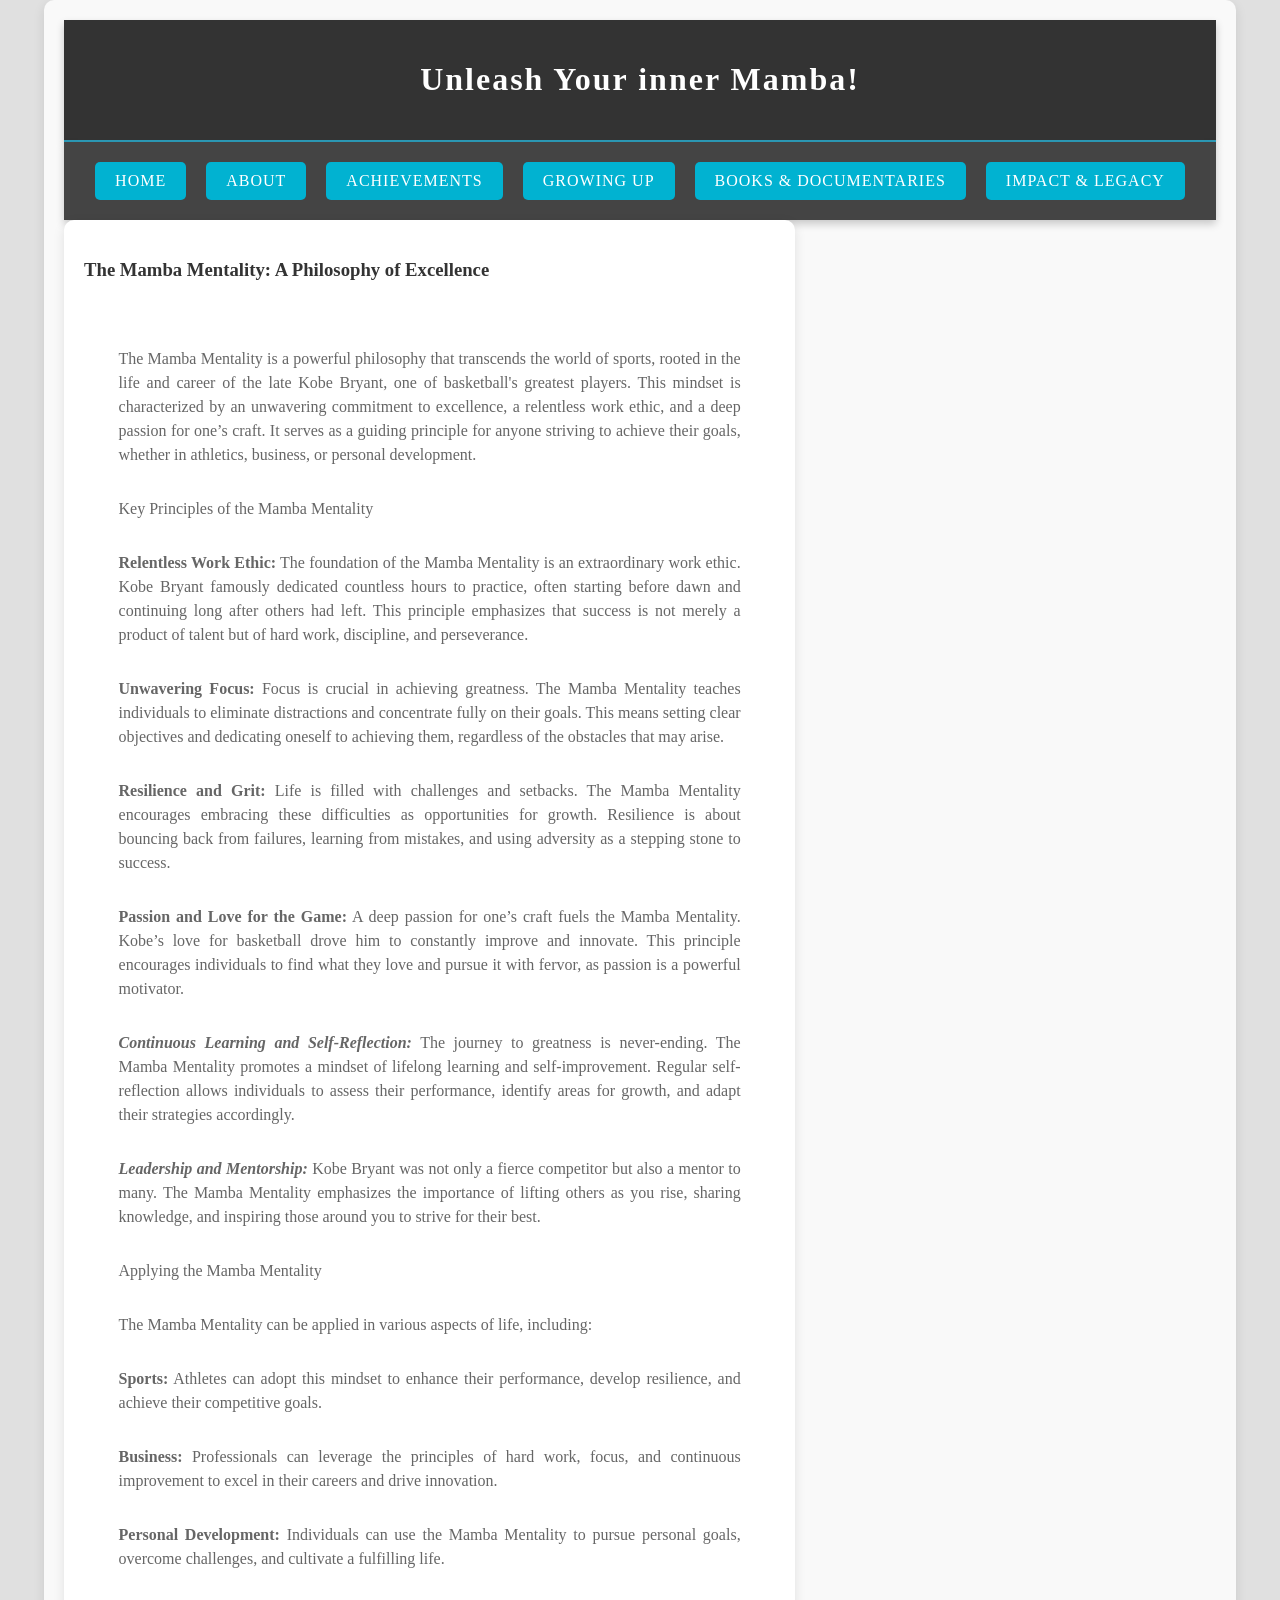
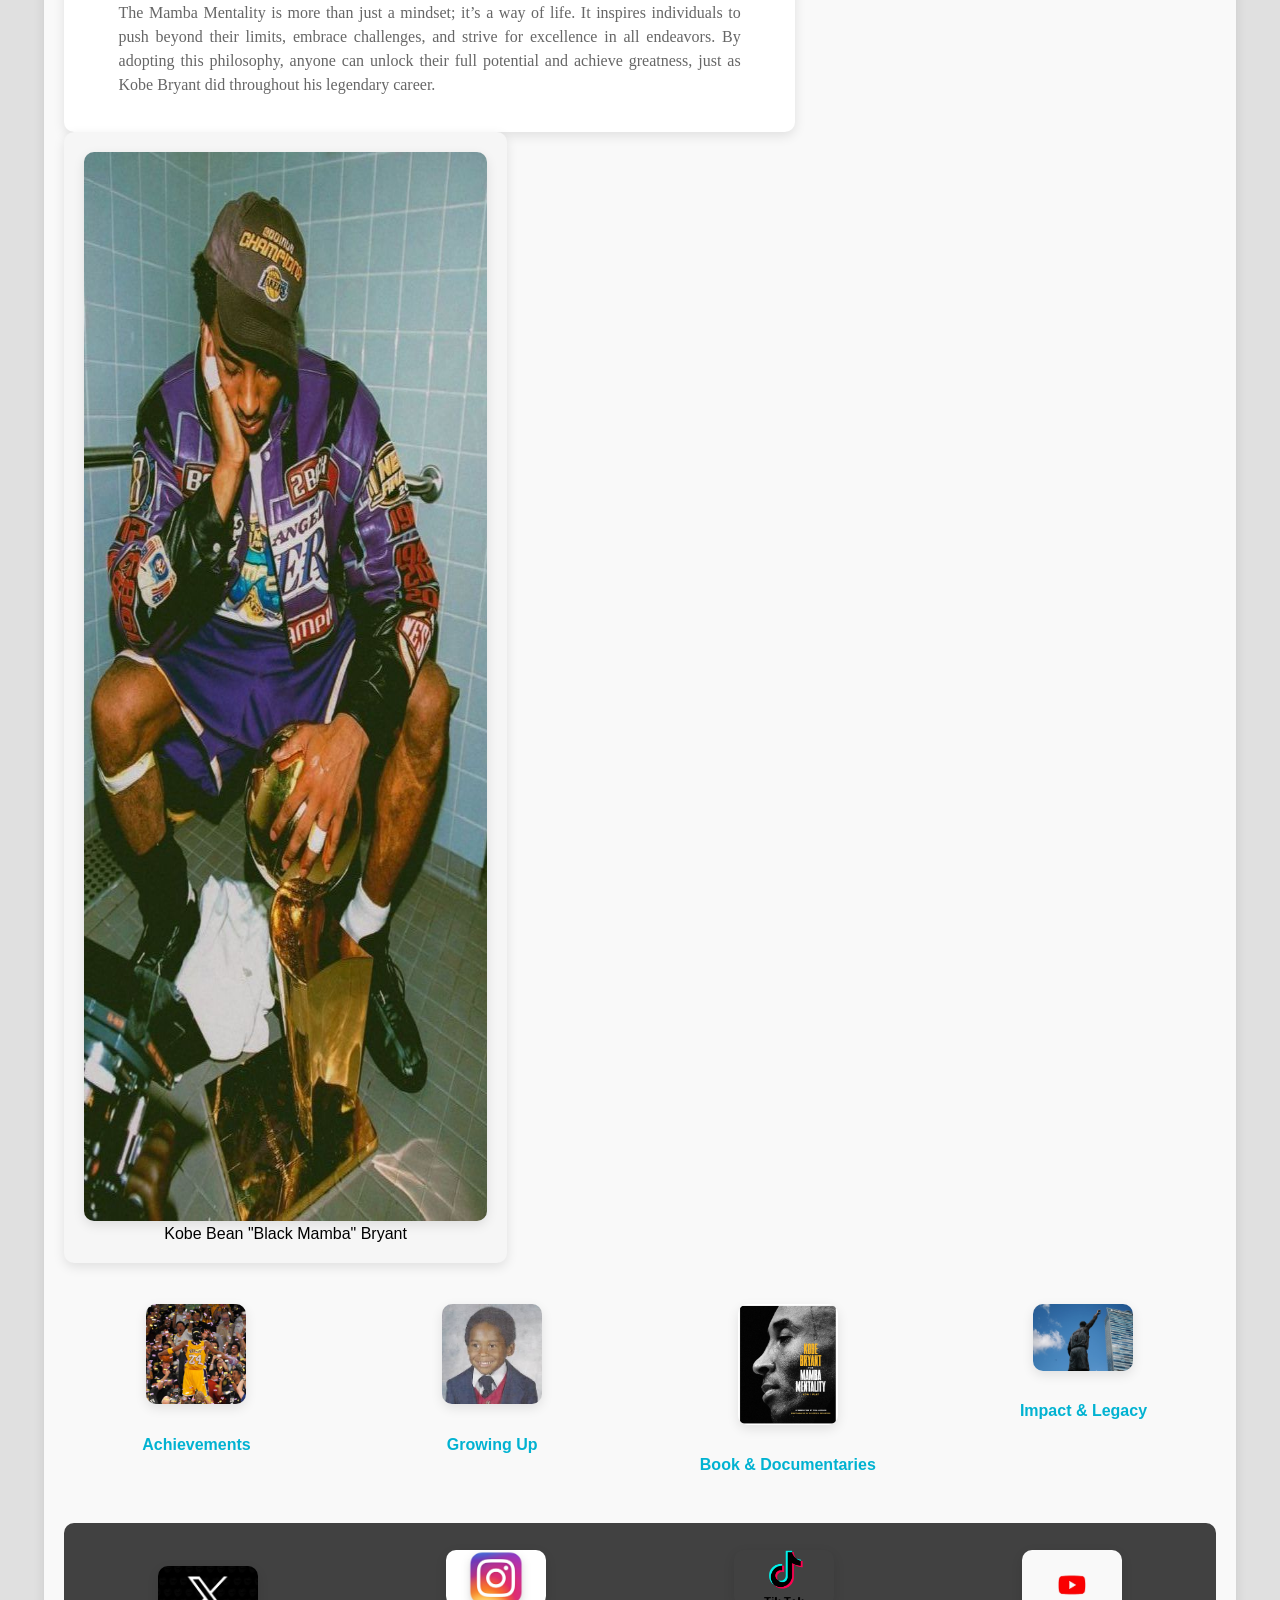
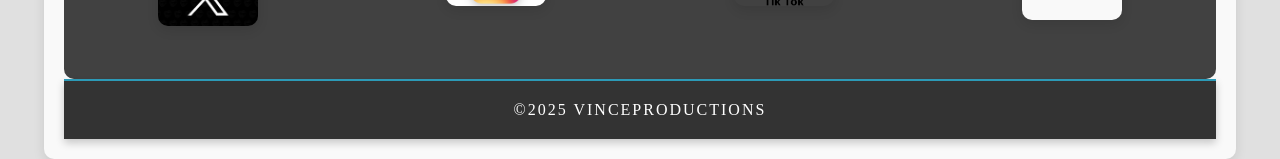
<file: index.html>
<!doctype html>
<html>
<head>
    <meta charset="utf-8">
    <meta http-equiv="X-UA-Compatible" content="IE=edge">
    <meta name="viewport" content="width=device-width, initial-scale=1">
    <title>Simple Theme</title>
    <link href="styles.css" rel="stylesheet" type="text/css">
    <!-- HTML5 shim and Respond.js for IE8 support of HTML5 elements and media queries -->
    <!-- WARNING: Respond.js doesn't work if you view the page via file:// -->
    <!--[if lt IE 9]>
        <script src="https://oss.maxcdn.com/html5shiv/3.7.2/html5shiv.min.js"></script>
        <script src="https://oss.maxcdn.com/respond/1.4.2/respond.min.js"></script>
    <![endif]-->
</head>
<body class="animated">
    <div class="container">
        <header>
            <div class="primary_header">
                <h1 class="title">Unleash Your inner Mamba!</h1>
            </div>
            <nav class="secondary_header" id="menu">
                <ul>
                    <li><a href="index.html">HOME</a></li>
                    <li><a href="about.html">ABOUT</a></li>
                    <li><a href="achievements.html">ACHIEVEMENTS</a></li>
                    <li><a href="growing_up.html">GROWING UP</a></li>
                    <li><a href="books.html">BOOKS & DOCUMENTARIES</a></li>
                    <li><a href="legacy.html">IMPACT & LEGACY</a></li>
                </ul>
            </nav>
        </header>
        <section>
            <h2 class="noDisplay">Main Content</h2>
            <article class="left_article">
                <h1>The Mamba Mentality: A Philosophy of Excellence</h1>
                <div><br></div>
                <p>The Mamba Mentality is a powerful philosophy that transcends the world of sports, rooted in the life and career of the late Kobe Bryant, one of basketball's greatest players. This mindset is characterized by an unwavering commitment to excellence, a relentless work ethic, and a deep passion for one’s craft. It serves as a guiding principle for anyone striving to achieve their goals, whether in athletics, business, or personal development.</p>
                <p>Key Principles of the Mamba Mentality</p>
                <p><strong>Relentless Work Ethic:</strong> The foundation of the Mamba Mentality is an extraordinary work ethic. Kobe Bryant famously dedicated countless hours to practice, often starting before dawn and continuing long after others had left. This principle emphasizes that success is not merely a product of talent but of hard work, discipline, and perseverance.</p>
                <p><strong>Unwavering Focus:</strong> Focus is crucial in achieving greatness. The Mamba Mentality teaches individuals to eliminate distractions and concentrate fully on their goals. This means setting clear objectives and dedicating oneself to achieving them, regardless of the obstacles that may arise.</p>
                <p><strong>Resilience and Grit:</strong> Life is filled with challenges and setbacks. The Mamba Mentality encourages embracing these difficulties as opportunities for growth. Resilience is about bouncing back from failures, learning from mistakes, and using adversity as a stepping stone to success.</p>
                <p><strong>Passion and Love for the Game:</strong> A deep passion for one’s craft fuels the Mamba Mentality. Kobe’s love for basketball drove him to constantly improve and innovate. This principle encourages individuals to find what they love and pursue it with fervor, as passion is a powerful motivator.</p>
                <p><strong><em>Continuous Learning and Self-Reflection:</em></strong> The journey to greatness is never-ending. The Mamba Mentality promotes a mindset of lifelong learning and self-improvement. Regular self-reflection allows individuals to assess their performance, identify areas for growth, and adapt their strategies accordingly.</p>
                <p><em><strong>Leadership and Mentorship:</strong></em> Kobe Bryant was not only a fierce competitor but also a mentor to many. The Mamba Mentality emphasizes the importance of lifting others as you rise, sharing knowledge, and inspiring those around you to strive for their best.</p>
                <p>Applying the Mamba Mentality</p>
                <p>The Mamba Mentality can be applied in various aspects of life, including:</p>
                <p><strong>Sports:</strong> Athletes can adopt this mindset to enhance their performance, develop resilience, and achieve their competitive goals.</p>
                <p><strong>Business:</strong> Professionals can leverage the principles of hard work, focus, and continuous improvement to excel in their careers and drive innovation.</p>
                <p><strong>Personal Development:</strong> Individuals can use the Mamba Mentality to pursue personal goals, overcome challenges, and cultivate a fulfilling life.</p>
                <p>The Mamba Mentality is more than just a mindset; it’s a way of life. It inspires individuals to push beyond their limits, embrace challenges, and strive for excellence in all endeavors. By adopting this philosophy, anyone can unlock their full potential and achieve greatness, just as Kobe Bryant did throughout his legendary career.</p>
            </article>
            <aside class="right_article">
                <img src="kobe championship.jpg" width="601" height="1069" alt="Kobe Bean 'Black Mamba' Bryant"/>
                Kobe Bean "Black Mamba" Bryant
            </aside>
        </section>
        <div class="row">
            <div class="columns">
                <p class="thumbnail_align">
                    <img src="1276857201.jpg" alt="" class="thumbnail"/>
                </p>
                <h4>Achievements</h4>
            </div>
            <div class="columns">
                <p class="thumbnail_align">
                    <img src="images.jpg" alt="" class="thumbnail"/>
                </p>
                <h4>Growing Up</h4>
            </div>
            <div class="columns">
                <p class="thumbnail_align">
                    <img src="A1z7ywkr2wL._SL1500_.jpg" alt="" class="thumbnail"/>
                </p>
                <h4>Book &amp; Documentaries</h4>
            </div>
            <div class="columns">
                <p class="thumbnail_align">
                    <img src="kobe-statue-2.jpg" alt="" class="thumbnail"/>
                </p>
                <h4>Impact &amp; Legacy</h4>
            </div>
        </div>
        <div class="social">
            <p class="social_icon">
              <a href="https://www.hoophall.com/hall-of-famers/kobe-bryant//" target="_blank">
                <img src="64cebc6c19c2fe31de94c78e_X-vector-logo-download.png" width="840" alt="" class="thumbnail"/>
              </a>
            </p>
            <span class="social_icon">
              <a href="https://portal.sandwell.ac.uk/student/" target="_blank">
                <img src="_89649395_instagram_logo_976.jpg" width="189" alt="" class="thumbnail"/>
              </a>
            </span>
            <span class="social_icon">
                <img src="tiktok1_2779579a-95e7-4783-8e79-f46852a5dc24.png" width="700" alt="" class="thumbnail"/>
            </span>
            <span class="social_icon">
                <img src="youtube-logo-illustration.jpg" width="172" alt="" class="thumbnail"/>
            </span>
            <p class="social_icon">&nbsp;</p>
            <p class="social_icon">&nbsp;</p>
            <p class="social_icon">&nbsp;</p>
        </div>
        <footer class="secondary_header footer">
            <div class="copyright">&copy;2025 Vinceproductions</div>
        </footer>
    </div>
</body>
</html>
</file>
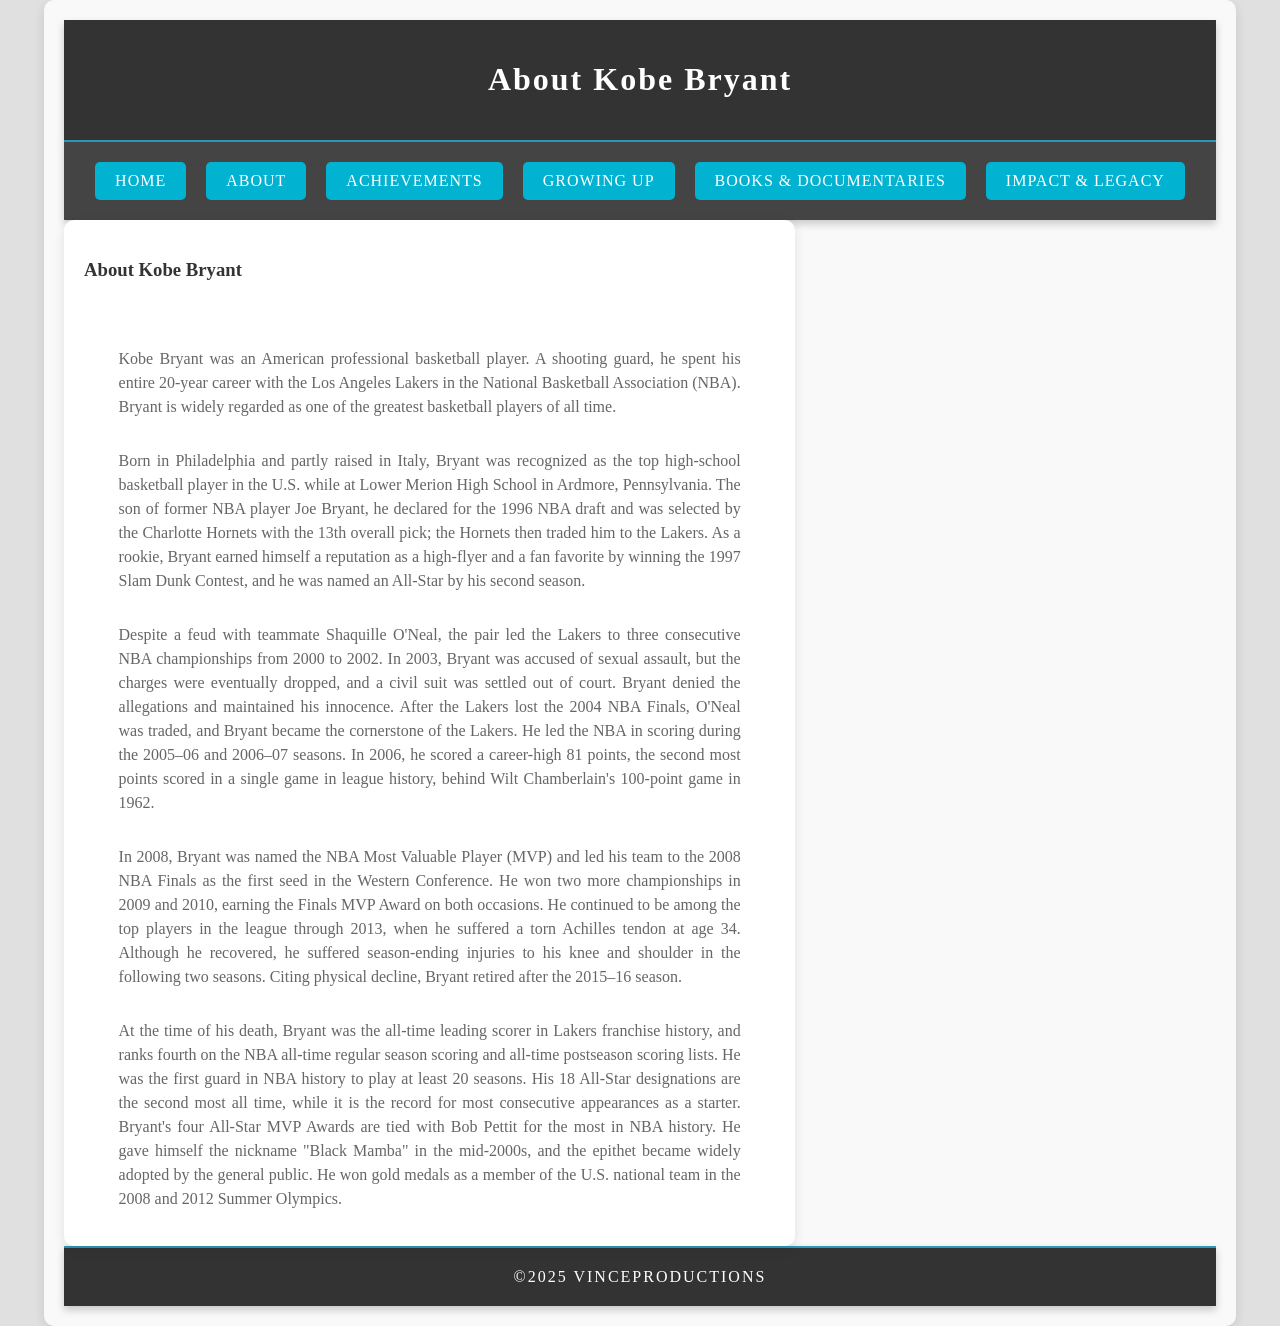
<file: about.html>
<!doctype html>
<html>
<head>
    <meta charset="utf-8">
    <meta http-equiv="X-UA-Compatible" content="IE=edge">
    <meta name="viewport" content="width=device-width, initial-scale=1">
    <title>About</title>
    <link href="styles.css" rel="stylesheet" type="text/css">
</head>
<body class="animated">
    <div class="container">
        <header>
            <div class="primary_header">
                <h1 class="title">About Kobe Bryant</h1>
            </div>
            <nav class="secondary_header" id="menu">
                <ul>
                    <li><a href="index.html">HOME</a></li>
                    <li><a href="about.html">ABOUT</a></li>
                    <li><a href="achievements.html">ACHIEVEMENTS</a></li>
                    <li><a href="growing_up.html">GROWING UP</a></li>
                    <li><a href="books.html">BOOKS & DOCUMENTARIES</a></li>
                    <li><a href="legacy.html">IMPACT & LEGACY</a></li>
                </ul>
            </nav>
        </header>
        <section>
            <h2 class="noDisplay">About Kobe Bryant</h2>
            <article class="left_article">
                <h1>About Kobe Bryant</h1>
                <div><br></div>
                <p>Kobe Bryant was an American professional basketball player. A shooting guard, he spent his entire 20-year career with the Los Angeles Lakers in the National Basketball Association (NBA). Bryant is widely regarded as one of the greatest basketball players of all time.</p>
                <p>Born in Philadelphia and partly raised in Italy, Bryant was recognized as the top high-school basketball player in the U.S. while at Lower Merion High School in Ardmore, Pennsylvania. The son of former NBA player Joe Bryant, he declared for the 1996 NBA draft and was selected by the Charlotte Hornets with the 13th overall pick; the Hornets then traded him to the Lakers. As a rookie, Bryant earned himself a reputation as a high-flyer and a fan favorite by winning the 1997 Slam Dunk Contest, and he was named an All-Star by his second season.</p>
                <p>Despite a feud with teammate Shaquille O'Neal, the pair led the Lakers to three consecutive NBA championships from 2000 to 2002. In 2003, Bryant was accused of sexual assault, but the charges were eventually dropped, and a civil suit was settled out of court. Bryant denied the allegations and maintained his innocence. After the Lakers lost the 2004 NBA Finals, O'Neal was traded, and Bryant became the cornerstone of the Lakers. He led the NBA in scoring during the 2005–06 and 2006–07 seasons. In 2006, he scored a career-high 81 points, the second most points scored in a single game in league history, behind Wilt Chamberlain's 100-point game in 1962.</p>
                <p>In 2008, Bryant was named the NBA Most Valuable Player (MVP) and led his team to the 2008 NBA Finals as the first seed in the Western Conference. He won two more championships in 2009 and 2010, earning the Finals MVP Award on both occasions. He continued to be among the top players in the league through 2013, when he suffered a torn Achilles tendon at age 34. Although he recovered, he suffered season-ending injuries to his knee and shoulder in the following two seasons. Citing physical decline, Bryant retired after the 2015–16 season.</p>
                <p>At the time of his death, Bryant was the all-time leading scorer in Lakers franchise history, and ranks fourth on the NBA all-time regular season scoring and all-time postseason scoring lists. He was the first guard in NBA history to play at least 20 seasons. His 18 All-Star designations are the second most all time, while it is the record for most consecutive appearances as a starter. Bryant's four All-Star MVP Awards are tied with Bob Pettit for the most in NBA history. He gave himself the nickname "Black Mamba" in the mid-2000s, and the epithet became widely adopted by the general public. He won gold medals as a member of the U.S. national team in the 2008 and 2012 Summer Olympics.</p>
            </article>
        </section>
        <footer class="secondary_header footer">
            <div class="copyright">&copy;2025 Vinceproductions</div>
        </footer>
    </div>
</body>
</html>
</file>
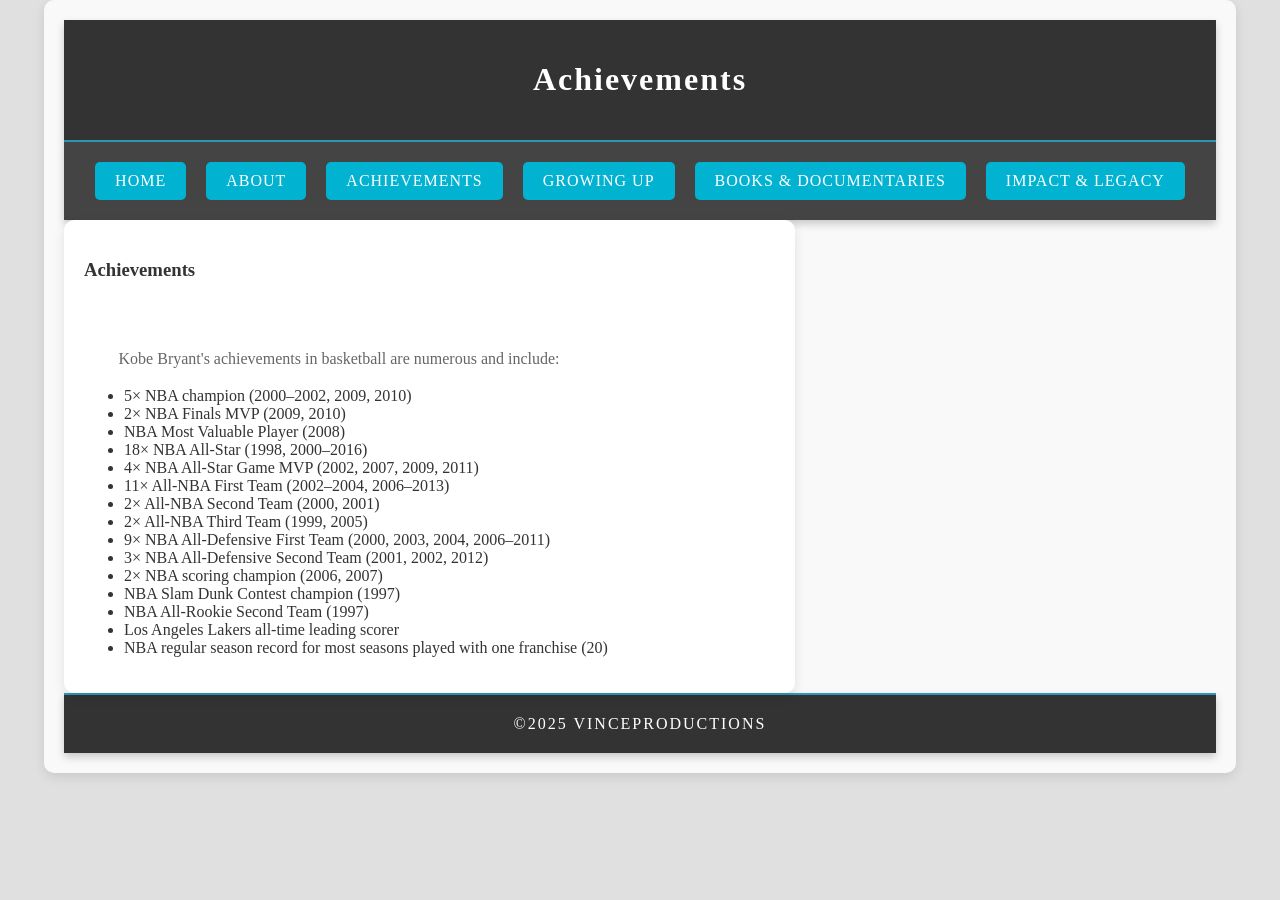
<file: achievements.html>
<!doctype html>
<html>
<head>
    <meta charset="utf-8">
    <meta http-equiv="X-UA-Compatible" content="IE=edge">
    <meta name="viewport" content="width=device-width, initial-scale=1">
    <title>Achievements</title>
    <link href="styles.css" rel="stylesheet" type="text/css">
</head>
<body class="animated">
    <div class="container">
        <header>
            <div class="primary_header">
                <h1 class="title">Achievements</h1>
            </div>
            <nav class="secondary_header" id="menu">
                <ul>
                    <li><a href="index.html">HOME</a></li>
                    <li><a href="about.html">ABOUT</a></li>
                    <li><a href="achievements.html">ACHIEVEMENTS</a></li>
                    <li><a href="growing_up.html">GROWING UP</a></li>
                    <li><a href="books.html">BOOKS & DOCUMENTARIES</a></li>
                    <li><a href="legacy.html">IMPACT & LEGACY</a></li>
                </ul>
            </nav>
        </header>
        <section>
            <h2 class="noDisplay">Achievements</h2>
            <article class="left_article">
                <h1>Achievements</h1>
                <div><br></div>
                <p>Kobe Bryant's achievements in basketball are numerous and include:</p>
                <ul>
                    <li>5× NBA champion (2000–2002, 2009, 2010)</li>
                    <li>2× NBA Finals MVP (2009, 2010)</li>
                    <li>NBA Most Valuable Player (2008)</li>
                    <li>18× NBA All-Star (1998, 2000–2016)</li>
                    <li>4× NBA All-Star Game MVP (2002, 2007, 2009, 2011)</li>
                    <li>11× All-NBA First Team (2002–2004, 2006–2013)</li>
                    <li>2× All-NBA Second Team (2000, 2001)</li>
                    <li>2× All-NBA Third Team (1999, 2005)</li>
                    <li>9× NBA All-Defensive First Team (2000, 2003, 2004, 2006–2011)</li>
                    <li>3× NBA All-Defensive Second Team (2001, 2002, 2012)</li>
                    <li>2× NBA scoring champion (2006, 2007)</li>
                    <li>NBA Slam Dunk Contest champion (1997)</li>
                    <li>NBA All-Rookie Second Team (1997)</li>
                    <li>Los Angeles Lakers all-time leading scorer</li>
                    <li>NBA regular season record for most seasons played with one franchise (20)</li>
                </ul>
            </article>
        </section>
        <footer class="secondary_header footer">
            <div class="copyright">&copy;2025 Vinceproductions</div>
        </footer>
    </div>
</body>
</html>
</file>
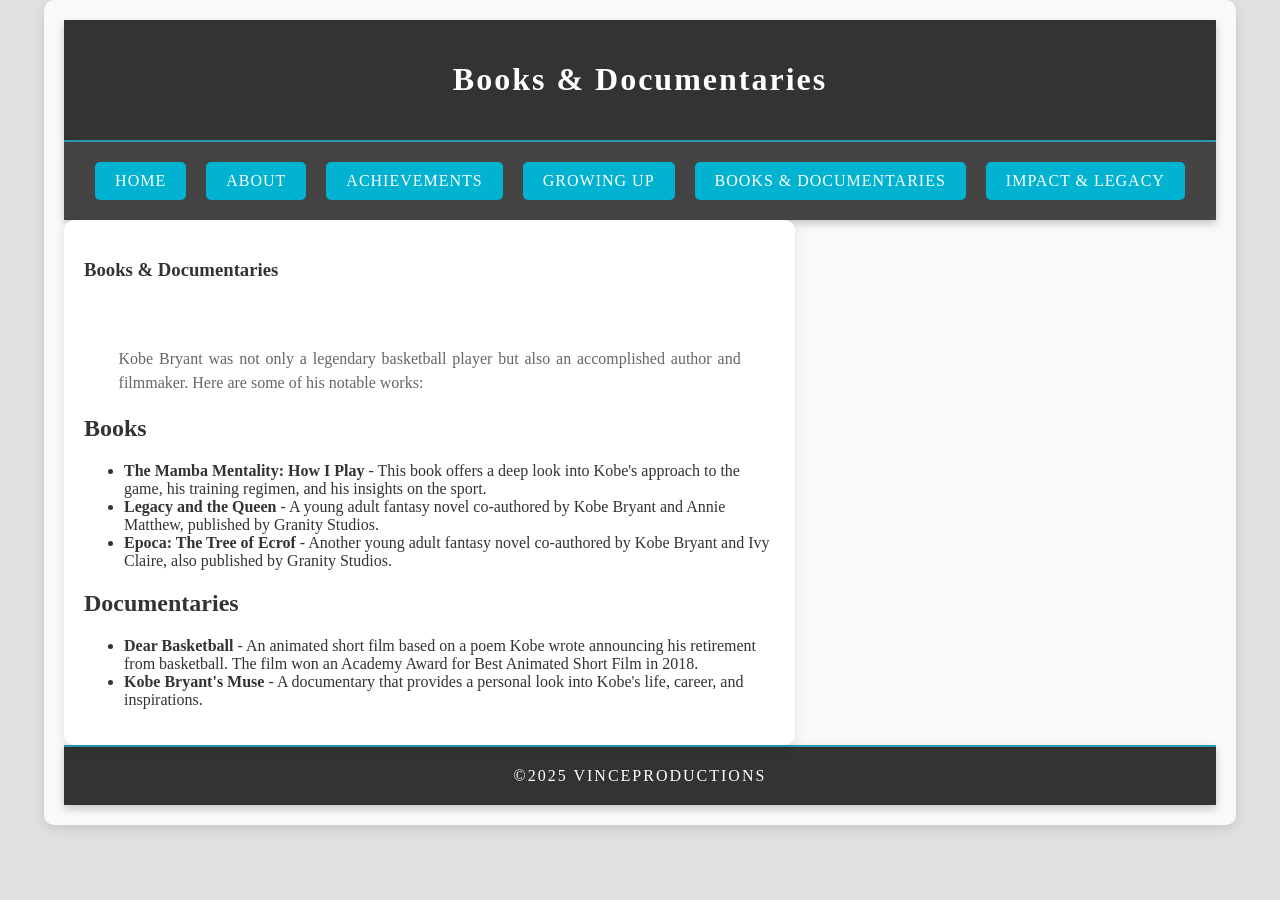
<file: books.html>
<!doctype html>
<html>
<head>
    <meta charset="utf-8">
    <meta http-equiv="X-UA-Compatible" content="IE=edge">
    <meta name="viewport" content="width=device-width, initial-scale=1">
    <title>Books & Documentaries</title>
    <link href="styles.css" rel="stylesheet" type="text/css">
</head>
<body class="animated">
    <div class="container">
        <header>
            <div class="primary_header">
                <h1 class="title">Books & Documentaries</h1>
            </div>
            <nav class="secondary_header" id="menu">
                <ul>
                    <li><a href="index.html">HOME</a></li>
                    <li><a href="about.html">ABOUT</a></li>
                    <li><a href="achievements.html">ACHIEVEMENTS</a></li>
                    <li><a href="growing_up.html">GROWING UP</a></li>
                    <li><a href="books.html">BOOKS & DOCUMENTARIES</a></li>
                    <li><a href="legacy.html">IMPACT & LEGACY</a></li>
                </ul>
            </nav>
        </header>
        <section>
            <h2 class="noDisplay">Books & Documentaries</h2>
            <article class="left_article">
                <h1>Books & Documentaries</h1>
                <div><br></div>
                <p>Kobe Bryant was not only a legendary basketball player but also an accomplished author and filmmaker. Here are some of his notable works:</p>
                <h2>Books</h2>
                <ul>
                    <li><strong>The Mamba Mentality: How I Play</strong> - This book offers a deep look into Kobe's approach to the game, his training regimen, and his insights on the sport.</li>
                    <li><strong>Legacy and the Queen</strong> - A young adult fantasy novel co-authored by Kobe Bryant and Annie Matthew, published by Granity Studios.</li>
                    <li><strong>Epoca: The Tree of Ecrof</strong> - Another young adult fantasy novel co-authored by Kobe Bryant and Ivy Claire, also published by Granity Studios.</li>
                </ul>
                <h2>Documentaries</h2>
                <ul>
                    <li><strong>Dear Basketball</strong> - An animated short film based on a poem Kobe wrote announcing his retirement from basketball. The film won an Academy Award for Best Animated Short Film in 2018.</li>
                    <li><strong>Kobe Bryant's Muse</strong> - A documentary that provides a personal look into Kobe's life, career, and inspirations.</li>
                </ul>
            </article>
        </section>
        <footer class="secondary_header footer">
            <div class="copyright">&copy;2025 Vinceproductions</div>
        </footer>
    </div>
</body>
</html>
</file>
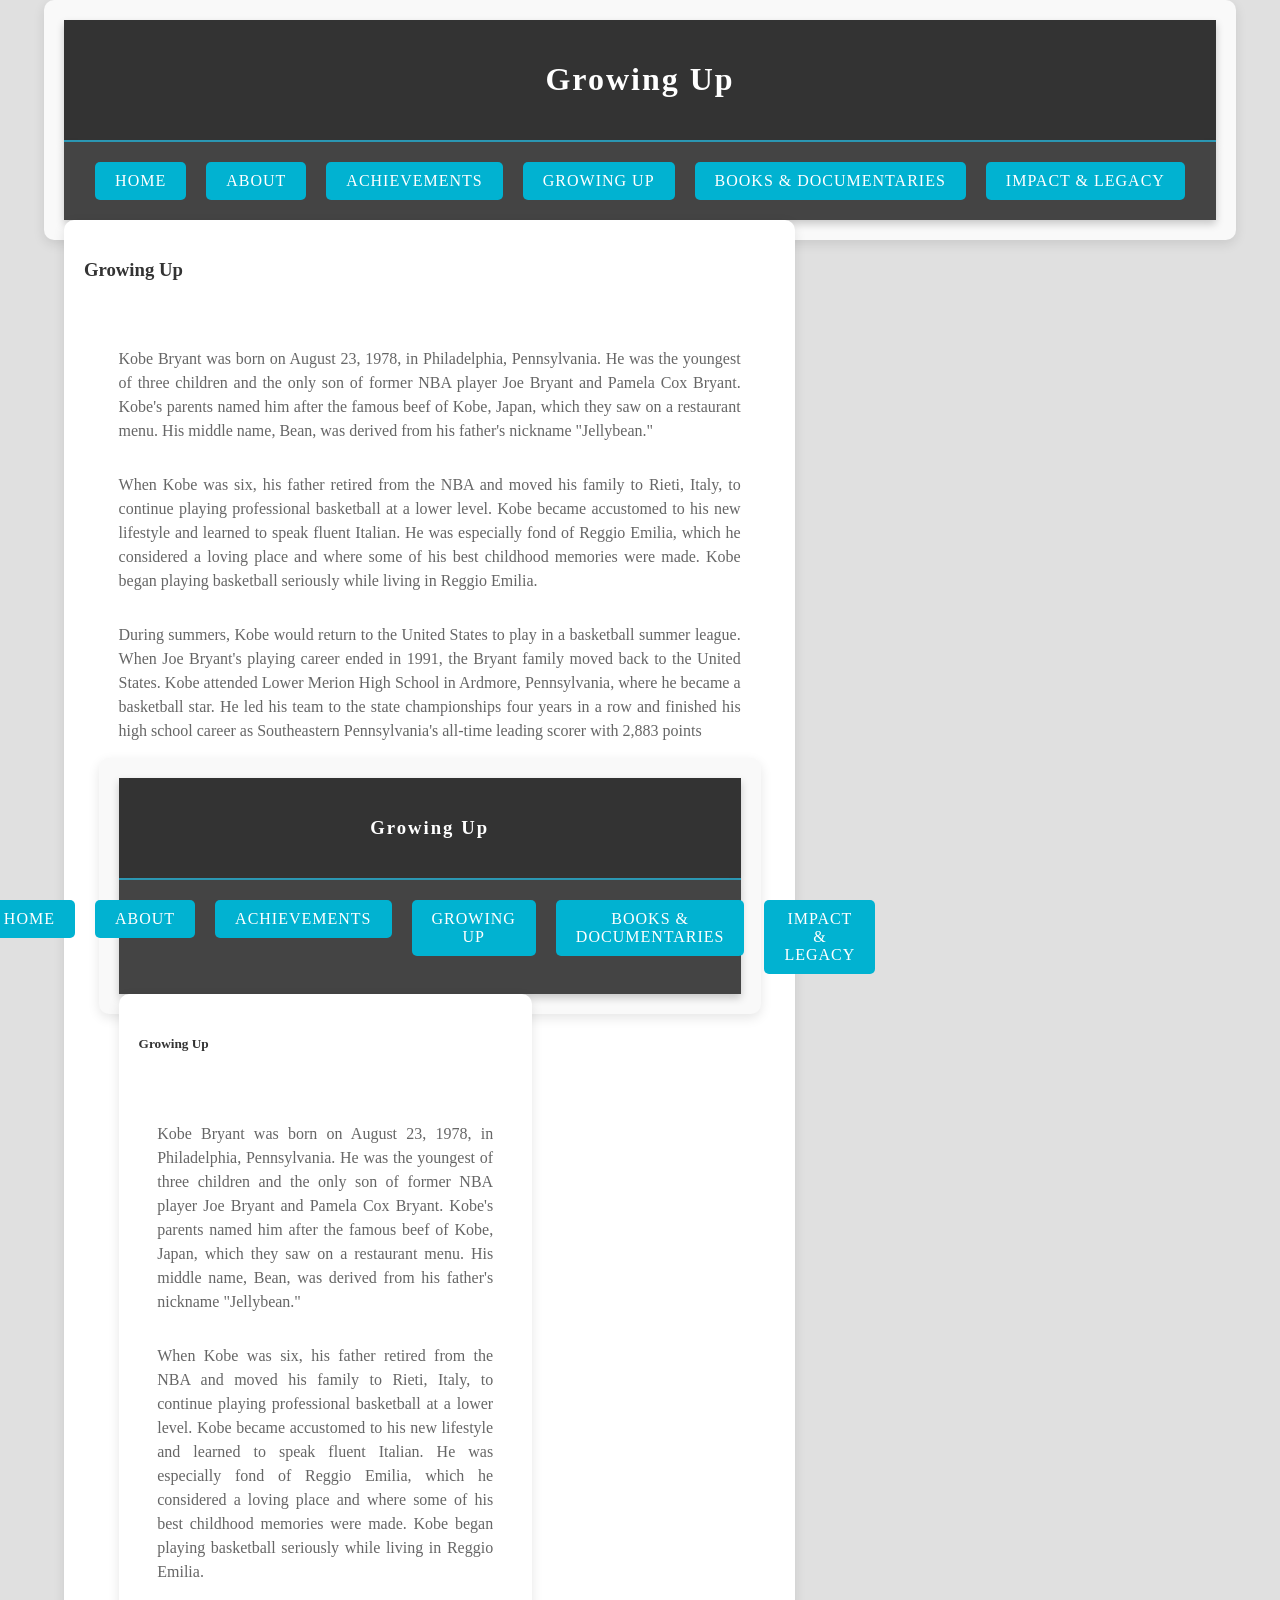
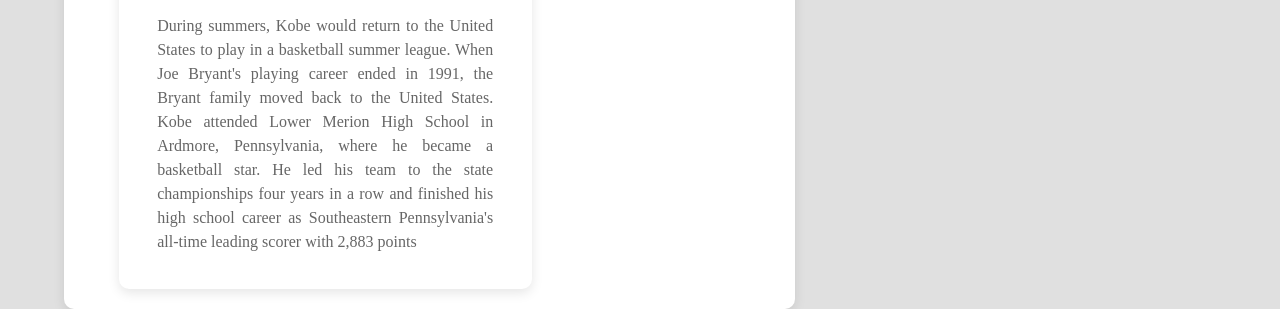
<file: growing_up.html>
<!doctype html>
<html>
<head>
    <meta charset="utf-8">
    <meta http-equiv="X-UA-Compatible" content="IE=edge">
    <meta name="viewport" content="width=device-width, initial-scale=1">
    <title>Growing Up</title>
    <link href="styles.css" rel="stylesheet" type="text/css">
</head>
<body class="animated">
    <div class="container">
        <header>
            <div class="primary_header">
                <h1 class="title">Growing Up</h1>
            </div>
            <nav class="secondary_header" id="menu">
                <ul>
                    <li><a href="index.html">HOME</a></li>
                    <li><a href="about.html">ABOUT</a></li>
                    <li><a href="achievements.html">ACHIEVEMENTS</a></li>
                    <li><a href="growing_up.html">GROWING UP</a></li>
                    <li><a href="books.html">BOOKS & DOCUMENTARIES</a></li>
                    <li><a href="legacy.html">IMPACT & LEGACY</a></li>
                </ul>
            </nav>
        </header>
        <section>
            <h2 class="noDisplay">Growing Up</h2>
            <article class="left_article">
                <h1>Growing Up</h1>
                <div><br></div>
                <p>Kobe Bryant was born on August 23, 1978, in Philadelphia, Pennsylvania. He was the youngest of three children and the only son of former NBA player Joe Bryant and Pamela Cox Bryant. Kobe's parents named him after the famous beef of Kobe, Japan, which they saw on a restaurant menu. His middle name, Bean, was derived from his father's nickname "Jellybean."</p>
                <p>When Kobe was six, his father retired from the NBA and moved his family to Rieti, Italy, to continue playing professional basketball at a lower level. Kobe became accustomed to his new lifestyle and learned to speak fluent Italian. He was especially fond of Reggio Emilia, which he considered a loving place and where some of his best childhood memories were made. Kobe began playing basketball seriously while living in Reggio Emilia.</p>
                <p>During summers, Kobe would return to the United States to play in a basketball summer league. When Joe Bryant's playing career ended in 1991, the Bryant family moved back to the United States. Kobe attended Lower Merion High School in Ardmore, Pennsylvania, where he became a basketball star. He led his team to the state championships four years in a row and finished his high school career as Southeastern Pennsylvania's all-time leading scorer with 2,883 points<!doctype html>
<html>
<head>
    <meta charset="utf-8">
    <meta http-equiv="X-UA-Compatible" content="IE=edge">
    <meta name="viewport" content="width=device-width, initial-scale=1">
    <title>Growing Up</title>
    <link href="styles.css" rel="stylesheet" type="text/css">
</head>
<body class="animated">
    <div class="container">
        <header>
            <div class="primary_header">
                <h1 class="title">Growing Up</h1>
            </div>
            <nav class="secondary_header" id="menu">
                <ul>
                    <li><a href="index.html">HOME</a></li>
                    <li><a href="about.html">ABOUT</a></li>
                    <li><a href="achievements.html">ACHIEVEMENTS</a></li>
                    <li><a href="growing_up.html">GROWING UP</a></li>
                    <li><a href="books.html">BOOKS & DOCUMENTARIES</a></li>
                    <li><a href="legacy.html">IMPACT & LEGACY</a></li>
                </ul>
            </nav>
        </header>
        <section>
            <h2 class="noDisplay">Growing Up</h2>
            <article class="left_article">
                <h1>Growing Up</h1>
                <div><br></div>
                <p>Kobe Bryant was born on August 23, 1978, in Philadelphia, Pennsylvania. He was the youngest of three children and the only son of former NBA player Joe Bryant and Pamela Cox Bryant. Kobe's parents named him after the famous beef of Kobe, Japan, which they saw on a restaurant menu. His middle name, Bean, was derived from his father's nickname "Jellybean."</p>
                <p>When Kobe was six, his father retired from the NBA and moved his family to Rieti, Italy, to continue playing professional basketball at a lower level. Kobe became accustomed to his new lifestyle and learned to speak fluent Italian. He was especially fond of Reggio Emilia, which he considered a loving place and where some of his best childhood memories were made. Kobe began playing basketball seriously while living in Reggio Emilia.</p>
                <p>During summers, Kobe would return to the United States to play in a basketball summer league. When Joe Bryant's playing career ended in 1991, the Bryant family moved back to the United States. Kobe attended Lower Merion High School in Ardmore, Pennsylvania, where he became a basketball star. He led his team to the state championships four years in a row and finished his high school career as Southeastern Pennsylvania's all-time leading scorer with 2,883 points
</file>
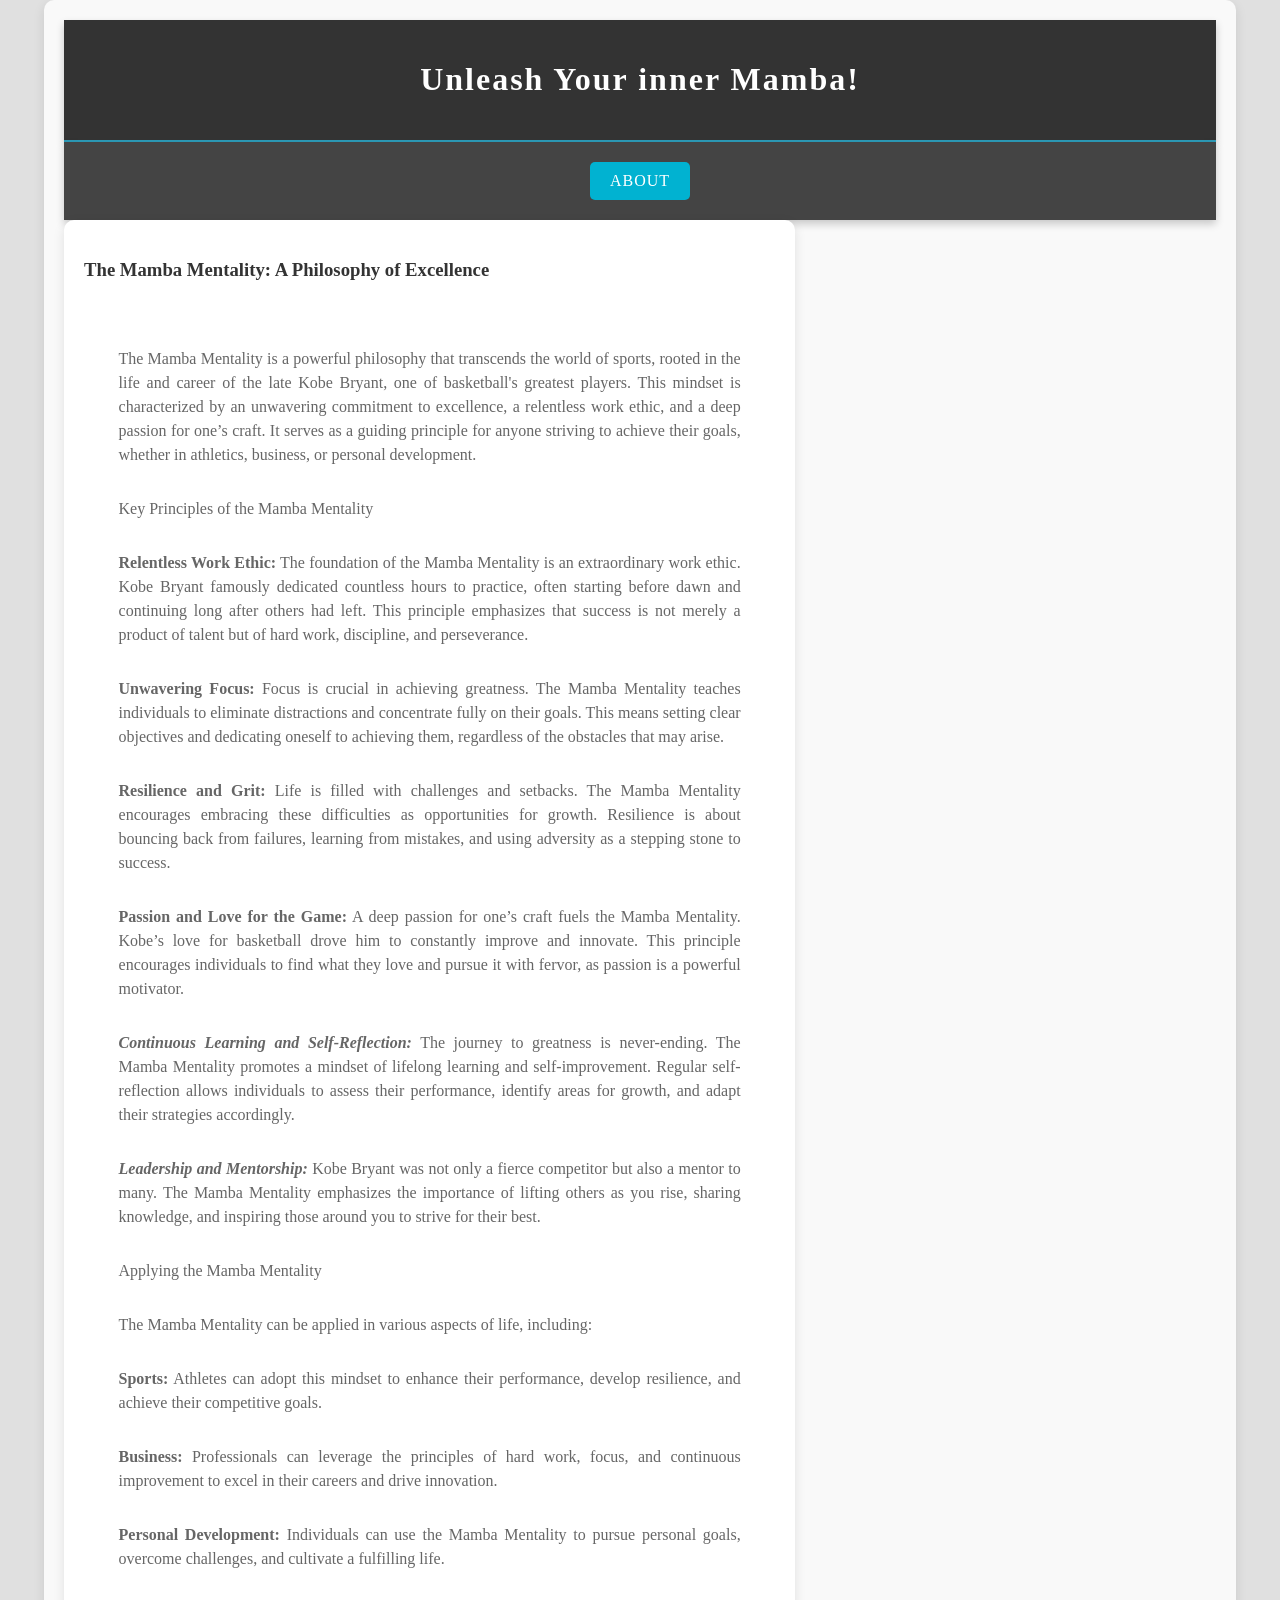
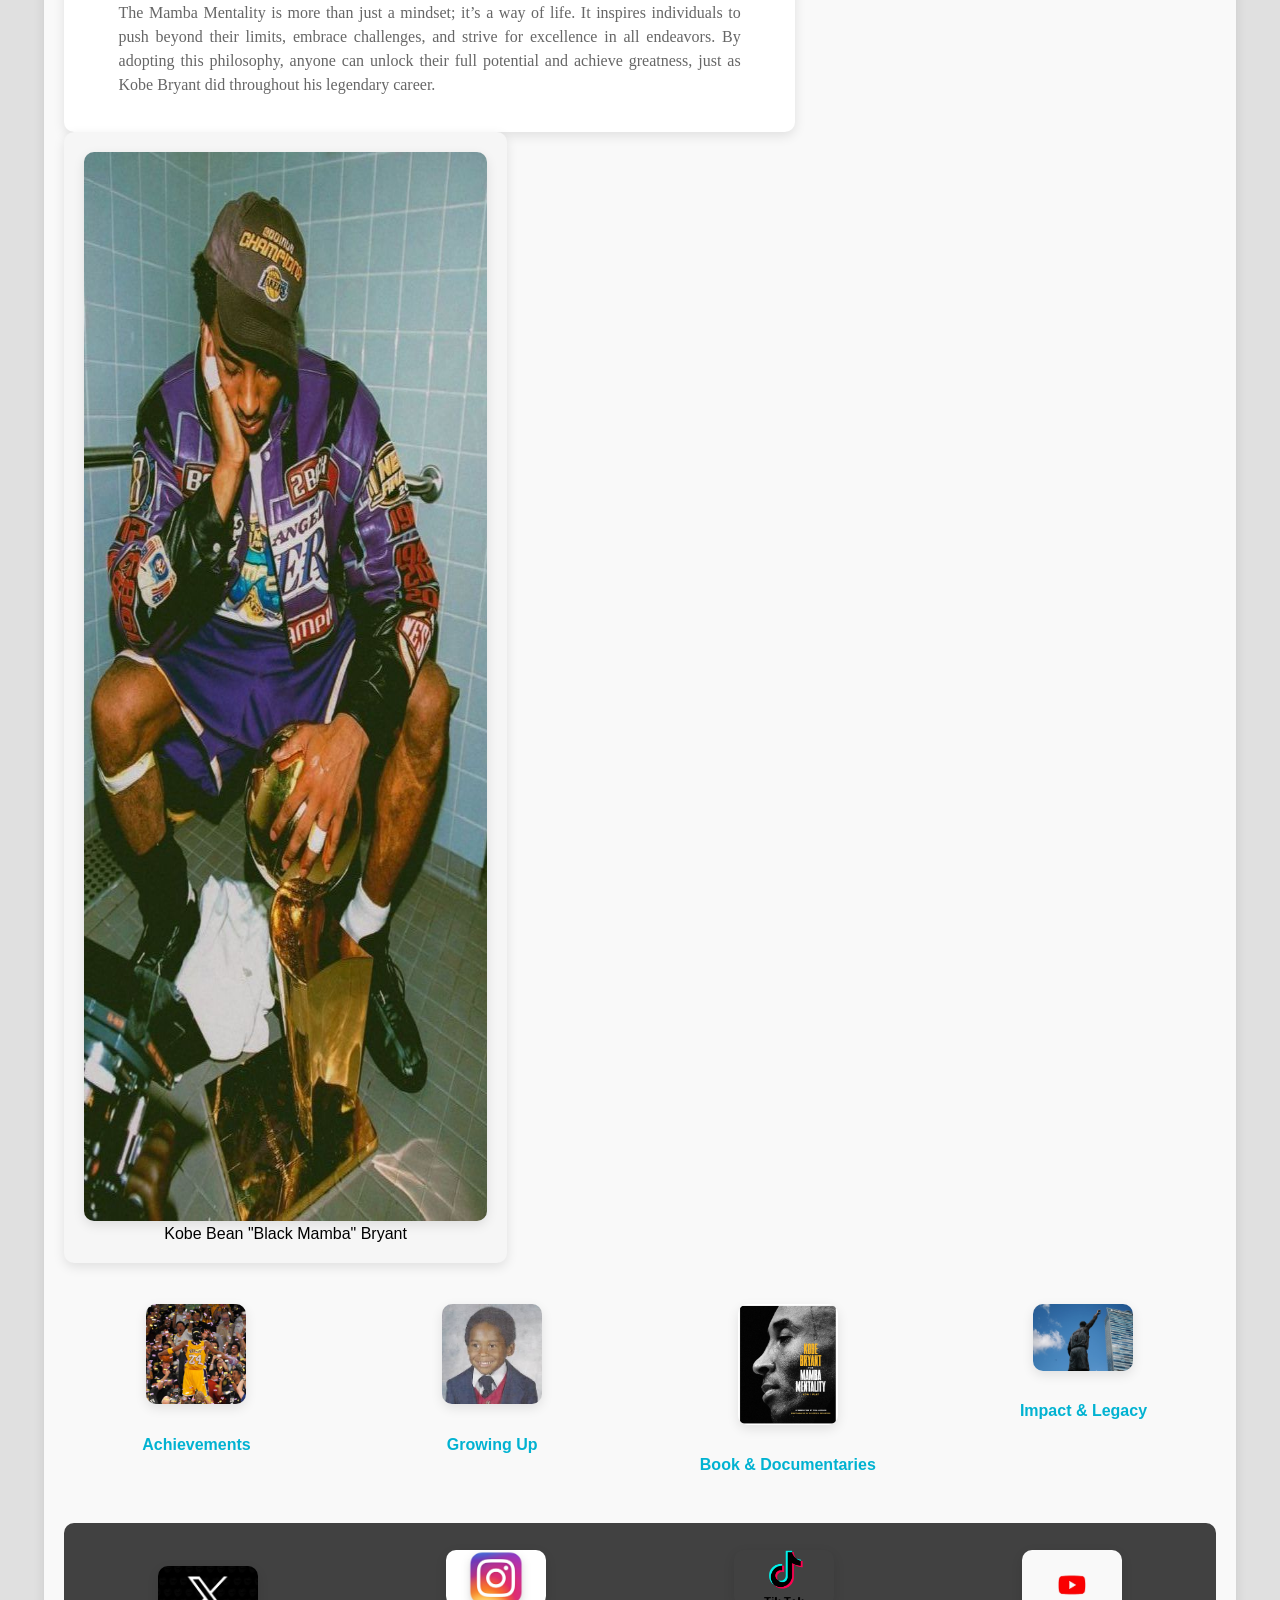
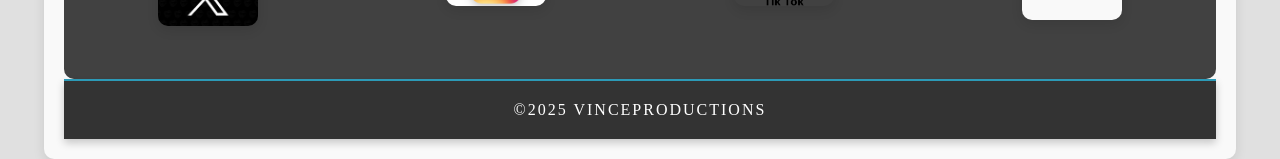
<file: Untitled-1.html>
<!doctype html>
<html>
<head>
    <meta charset="utf-8">
    <meta http-equiv="X-UA-Compatible" content="IE=edge">
    <meta name="viewport" content="width=device-width, initial-scale=1">
    <title>Simple Theme</title>
    <link href="styles.css" rel="stylesheet" type="text/css">
    <!-- HTML5 shim and Respond.js for IE8 support of HTML5 elements and media queries -->
    <!-- WARNING: Respond.js doesn't work if you view the page via file:// -->
    <!--[if lt IE 9]>
        <script src="https://oss.maxcdn.com/html5shiv/3.7.2/html5shiv.min.js"></script>
        <script src="https://oss.maxcdn.com/respond/1.4.2/respond.min.js"></script>
    <![endif]-->
</head>
<body class="animated">
    <div class="container">
        <header>
            <div class="primary_header">
                <h1 class="title">Unleash Your inner Mamba!</h1>
            </div>
            <nav class="secondary_header" id="menu">
                <ul>
                    <li>
                        <a href="https://www.hoophall.com/hall-of-famers/kobe-bryant/" target="_blank">
                            ABOUT
                        </a>
                    </li>
                </ul>
            </nav>
        </header>
        <section>
            <h2 class="noDisplay">Main Content</h2>
            <article class="left_article">
                <h1>The Mamba Mentality: A Philosophy of Excellence</h1>
                <div><br></div>
                <p>The Mamba Mentality is a powerful philosophy that transcends the world of sports, rooted in the life and career of the late Kobe Bryant, one of basketball's greatest players. This mindset is characterized by an unwavering commitment to excellence, a relentless work ethic, and a deep passion for one’s craft. It serves as a guiding principle for anyone striving to achieve their goals, whether in athletics, business, or personal development.</p>
                <p>Key Principles of the Mamba Mentality</p>
                <p><strong>Relentless Work Ethic:</strong> The foundation of the Mamba Mentality is an extraordinary work ethic. Kobe Bryant famously dedicated countless hours to practice, often starting before dawn and continuing long after others had left. This principle emphasizes that success is not merely a product of talent but of hard work, discipline, and perseverance.</p>
                <p><strong>Unwavering Focus:</strong> Focus is crucial in achieving greatness. The Mamba Mentality teaches individuals to eliminate distractions and concentrate fully on their goals. This means setting clear objectives and dedicating oneself to achieving them, regardless of the obstacles that may arise.</p>
                <p><strong>Resilience and Grit:</strong> Life is filled with challenges and setbacks. The Mamba Mentality encourages embracing these difficulties as opportunities for growth. Resilience is about bouncing back from failures, learning from mistakes, and using adversity as a stepping stone to success.</p>
                <p><strong>Passion and Love for the Game:</strong> A deep passion for one’s craft fuels the Mamba Mentality. Kobe’s love for basketball drove him to constantly improve and innovate. This principle encourages individuals to find what they love and pursue it with fervor, as passion is a powerful motivator.</p>
                <p><strong><em>Continuous Learning and Self-Reflection:</em></strong> The journey to greatness is never-ending. The Mamba Mentality promotes a mindset of lifelong learning and self-improvement. Regular self-reflection allows individuals to assess their performance, identify areas for growth, and adapt their strategies accordingly.</p>
                <p><em><strong>Leadership and Mentorship:</strong></em> Kobe Bryant was not only a fierce competitor but also a mentor to many. The Mamba Mentality emphasizes the importance of lifting others as you rise, sharing knowledge, and inspiring those around you to strive for their best.</p>
                <p>Applying the Mamba Mentality</p>
                <p>The Mamba Mentality can be applied in various aspects of life, including:</p>
                <p><strong>Sports:</strong> Athletes can adopt this mindset to enhance their performance, develop resilience, and achieve their competitive goals.</p>
                <p><strong>Business:</strong> Professionals can leverage the principles of hard work, focus, and continuous improvement to excel in their careers and drive innovation.</p>
                <p><strong>Personal Development:</strong> Individuals can use the Mamba Mentality to pursue personal goals, overcome challenges, and cultivate a fulfilling life.</p>
                <p>The Mamba Mentality is more than just a mindset; it’s a way of life. It inspires individuals to push beyond their limits, embrace challenges, and strive for excellence in all endeavors. By adopting this philosophy, anyone can unlock their full potential and achieve greatness, just as Kobe Bryant did throughout his legendary career.</p>
            </article>
            <aside class="right_article">
                <img src="kobe championship.jpg" width="601" height="1069" alt="Kobe Bean 'Black Mamba' Bryant"/>
                Kobe Bean "Black Mamba" Bryant
            </aside>
        </section>
        <div class="row">
            <div class="columns">
                <p class="thumbnail_align">
                    <img src="1276857201.jpg" alt="" class="thumbnail"/>
                </p>
                <h4>Achievements</h4>
            </div>
            <div class="columns">
                <p class="thumbnail_align">
                    <img src="images.jpg" alt="" class="thumbnail"/>
                </p>
                <h4>Growing Up</h4>
            </div>
            <div class="columns">
                <p class="thumbnail_align">
                    <img src="A1z7ywkr2wL._SL1500_.jpg" alt="" class="thumbnail"/>
                </p>
                <h4>Book &amp; Documentaries</h4>
            </div>
            <div class="columns">
                <p class="thumbnail_align">
                    <img src="kobe-statue-2.jpg" alt="" class="thumbnail"/>
                </p>
                <h4>Impact &amp; Legacy</h4>
            </div>
        </div>
        <div class="social">
            <p class="social_icon">
              <a href="https://www.hoophall.com/hall-of-famers/kobe-bryant//" target="_blank">
                <img src="64cebc6c19c2fe31de94c78e_X-vector-logo-download.png" width="840" alt="" class="thumbnail"/>
              </a>
            </p>
            <span class="social_icon">
              <a href="https://portal.sandwell.ac.uk/student/" target="_blank">
                <img src="_89649395_instagram_logo_976.jpg" width="189" alt="" class="thumbnail"/>
              </a>
            </span>
            <span class="social_icon">
                <img src="tiktok1_2779579a-95e7-4783-8e79-f46852a5dc24.png" width="700" alt="" class="thumbnail"/>
            </span>
            <span class="social_icon">
                <img src="youtube-logo-illustration.jpg" width="172" alt="" class="thumbnail"/>
            </span>
            <p class="social_icon">&nbsp;</p>
            <p class="social_icon">&nbsp;</p>
            <p class="social_icon">&nbsp;</p>
        </div>
        <footer class="secondary_header footer">
            <div class="copyright">&copy;2025 Vinceproductions</div>
        </footer>
    </div>
</body>
</html>
</file>
<file: styles.css>
@charset "UTF-8";
.container {
    background-color: #f9f9f9;
    width: 90%;
    margin-left: auto;
    margin-right: auto;
    padding: 20px;
    border-radius: 10px;
    box-shadow: 0 4px 12px rgba(0, 0, 0, 0.1);
}
.row {
    width: 100%;
    margin: 0;
    padding: 0;
    display: flex;
    justify-content: space-between;
}
.row.blockDisplay {
    display: block;
}
.column_half {
    width: 48%;
    margin-top: 0;
}
.columns {
    width: 23%;
    font-family: 'Gill Sans', 'Gill Sans MT', 'Myriad Pro', 'DejaVu Sans Condensed', Helvetica, Arial, 'sans-serif';
    color: #333;
    line-height: 24px;
    padding: 10px 0;
    text-align: center;
    margin: 15px 0;
}
.row .columns p {
    padding: 0 10%;
}
.container .columns h4 {
    text-align: center;
    color: #01B2D1;
}
.primary_header {
    width: 100%;
    background-color: #333;
    padding: 20px 0;
    clear: left;
    border-bottom: 2px solid #2C9AB7;
    color: #fff;
    text-align: center;
    box-shadow: 0 4px 8px rgba(0, 0, 0, 0.2);
}
.secondary_header {
    width: 100%;
    padding: 20px 0;
    background-color: #444;
    clear: left;
    color: #fff;
    text-align: center;
    box-shadow: 0 4px 8px rgba(0, 0, 0, 0.2);
}
.container .secondary_header ul {
    margin: 0 auto;
    padding: 0;
    width: auto;
    display: flex;
    justify-content: center;
}
.secondary_header ul li {
    list-style: none;
    margin: 0 10px;
    font-family: "Source Sans Pro";
    font-weight: normal;
    color: #fff;
    letter-spacing: 1px;
    text-align: center;
    transition: all 0.3s linear;
}
.secondary_header ul li:hover {
    color: #01B2D1;
    cursor: pointer;
}
.secondary_header ul li a {
    display: block;
    padding: 10px 20px;
    background-color: #01B2D1;
    color: #fff;
    text-decoration: none;
    border-radius: 5px;
    transition: background-color 0.3s ease, transform 0.3s ease;
}
.secondary_header ul li a:hover {
    background-color: #0288a7;
    transform: scale(1.05);
}
.left_article {
    background-color: #fff;
    width: 60%;
    float: left;
    font-family: "Source Sans Pro";
    color: #333;
    padding: 20px;
    border-radius: 10px;
    box-shadow: 0 4px 12px rgba(0, 0, 0, 0.1);
    transition: transform 0.3s ease;
}
.left_article:hover {
    transform: translateY(-10px);
}
.noDisplay {
    display: none;
}
.container .left_article h3 {
    padding: 0 5%;
    margin-top: 5%;
    color: #717070;
    font-weight: bold;
    text-transform: uppercase;
}
.container .left_article p {
    padding: 0 5%;
    text-align: justify;
    line-height: 24px;
    margin: 30px 0 15px;
    color: #666;
}
.right_article {
    width: 35%;
    float: left;
    background-color: #f6f6f6;
    border-radius: 10px;
    box-shadow: 0 4px 12px rgba(0, 0, 0, 0.1);
    text-align: center;
    padding: 20px;
    transition: transform 0.3s ease;
}
.right_article:hover {
    transform: translateY(-10px);
}
.right_article img {
    max-width: 100%;
    border-radius: 10px;
    box-shadow: 0 4px 12px rgba(0, 0, 0, 0.1);
}
.container .right_article ul {
    margin: 0;
    padding: 0;
}
.right_article ul li {
    font-family: "Source Sans Pro";
    list-style: none;
    text-align: center;
    background-color: #444;
    width: 90%;
    margin: 10px auto;
    padding: 15px;
    color: #fff;
    font-weight: bold;
    border-radius: 5px;
    transition: all 0.3s linear;
    border-left: 5px solid #717070;
}
.right_article ul li:hover {
    background-color: #717070;
    cursor: pointer;
}
.footer {
    background-color: #333;
    color: #fff;
    padding: 20px 0;
    text-align: center;
    border-top: 2px solid #2C9AB7;
}
.title {
    font-weight: bold;
    font-style: normal;
    font-family: "Source Sans Pro";
    text-align: center;
    color: #fff;
    letter-spacing: 2px;
}
.placeholder {
    width: 100%;
    padding: 30px 0;
    height: 100%;
}
.left_half {
    background-color: #52BAD5;
    color: #fff;
    text-align: center;
    padding: 25px 0;
    border-radius: 10px;
}
.container .column_half.left_half h2 {
    color: #fff;
    font-family: "Source Sans Pro";
}
.right_half {
    background-color: #01B2D1;
    color: #fff;
    text-align: center;
    font-weight: bold;
    padding: 25px 0;
    border-radius: 10px;
}
.column_title {
    padding: 25px 0;
}
.copyright {
    text-align: center;
    background-color: #333;
    color: #fff;
    text-transform: uppercase;
    font-weight: lighter;
    letter-spacing: 2px;
    font-family: "Source Sans Pro";
}
body {
    margin: 0;
    font-family: "Source Sans Pro", sans-serif;
    background-color: #e0e0e0;
}

.thumbnail {
    width: 100px;
    border-radius: 10px;
    height: auto;
    margin-left: auto;
    box-shadow: 0 4px 12px rgba(0, 0, 0, 0.1);
    transition: transform 0.3s ease;
}
.thumbnail:hover {
    transform: scale(1.1);
}
.thumbnail_align {
    text-align: center;
}
.social {
    text-align: center;
    margin: 0;
    width: 100%;
    background-color: #414141;
    clear: both;
    overflow: auto;
    padding: 20px 0;
    border-radius: 10px;
}
.social_icon {
    width: 25%;
    text-align: center;
    float: left;
    transition: all 0.3s linear;
    line-height: 0;
    padding-top: 7px;
}
.container .social .social_icon:hover {
    cursor: pointer;
    opacity: 0.5;
}
#menu {
}

.animated {
    animation: fadeIn 1s ease-in-out;
}

@keyframes fadeIn {
    from {
        opacity: 0;
    }
    to {
        opacity: 1;
    }
}

@media (max-width: 320px) {
.secondary_header ul li {
    float: none;
    margin-top: 28px;
    width: 100%;
}
.container .secondary_header ul {
    margin: 0;
    padding: 0;
    height: auto;
    width: 100%;
    text-align: center;
}
.secondary_header {
    margin: 0;
    padding: 1px 0 40px;
}
.left_article {
    width: 100%;
    height: auto;
}
.right_article {
    width: 100%;
    height: auto;
}
.placeholder {
    width: 100%;
    margin: 22px 0;
    padding: 0;
    max-width: 400px;
    max-height: 200px;
    height: auto;
}
.columns {
    width: 100%;
    margin: 0;
    padding: 0;
}
.columns p {
    padding: 0 10px;
}
.column_half.left_half {
    width: 100%;
}
.column_half.right_half {
    width: 100%;
}
.copyright {
    padding: 25px 0 0;
    margin: 0;
}
.container .left_article h3 {
    margin-top: 30px;
}
.social .social_icon img {
    width: 80%;
}
}

@media (min-width: 321px) and (max-width: 768px) {
.secondary_header ul li {
    float: none;
    margin-top: 28px;
    width: 100%;
}
.container .secondary_header ul {
    margin: 0;
    padding: 0;
    height: auto;
    width: 100%;
    text-align: center;
}
.secondary_header {
    margin: 0;
    padding: 1px 0 40px;
}
.left_article {
    width: 100%;
    height: auto;
}
.right_article {
    width: 100%;
    height: auto;
    padding-bottom: 25px;
}
.placeholder {
    margin: 0;
    padding: 0;
    width: 100%;
    max-width: 100%;
    height: auto;
    max-height: 100%;
}
.columns {
    width: 100%;
    margin: 6px 0;
    padding: 0;
}
.columns p {
    padding: 0 14px;
}
.column_half.left_half {
    width: 100%;
}
.column_half.right_half {
    width: 100%;
}
}

@media (min-width: 769px) and (max-width: 1000px) {
.secondary_header {
    overflow: auto;
    padding: 30px 0;
}
.secondary_header ul li {
    margin: 10px 7%;
}
.left_article {
    height: auto;
}
.right_article {
    height: auto;
    padding-bottom: 27px;
}
.placeholder {
    width: 100%;
    margin: 0;
    padding: 0;
}
.columns {
    width: 50%;
    float: left;
    padding: 0;
}
.container .columns p {
    padding: 0 25px;
}
}

@media (min-width: 1001px) {
}
</file>
